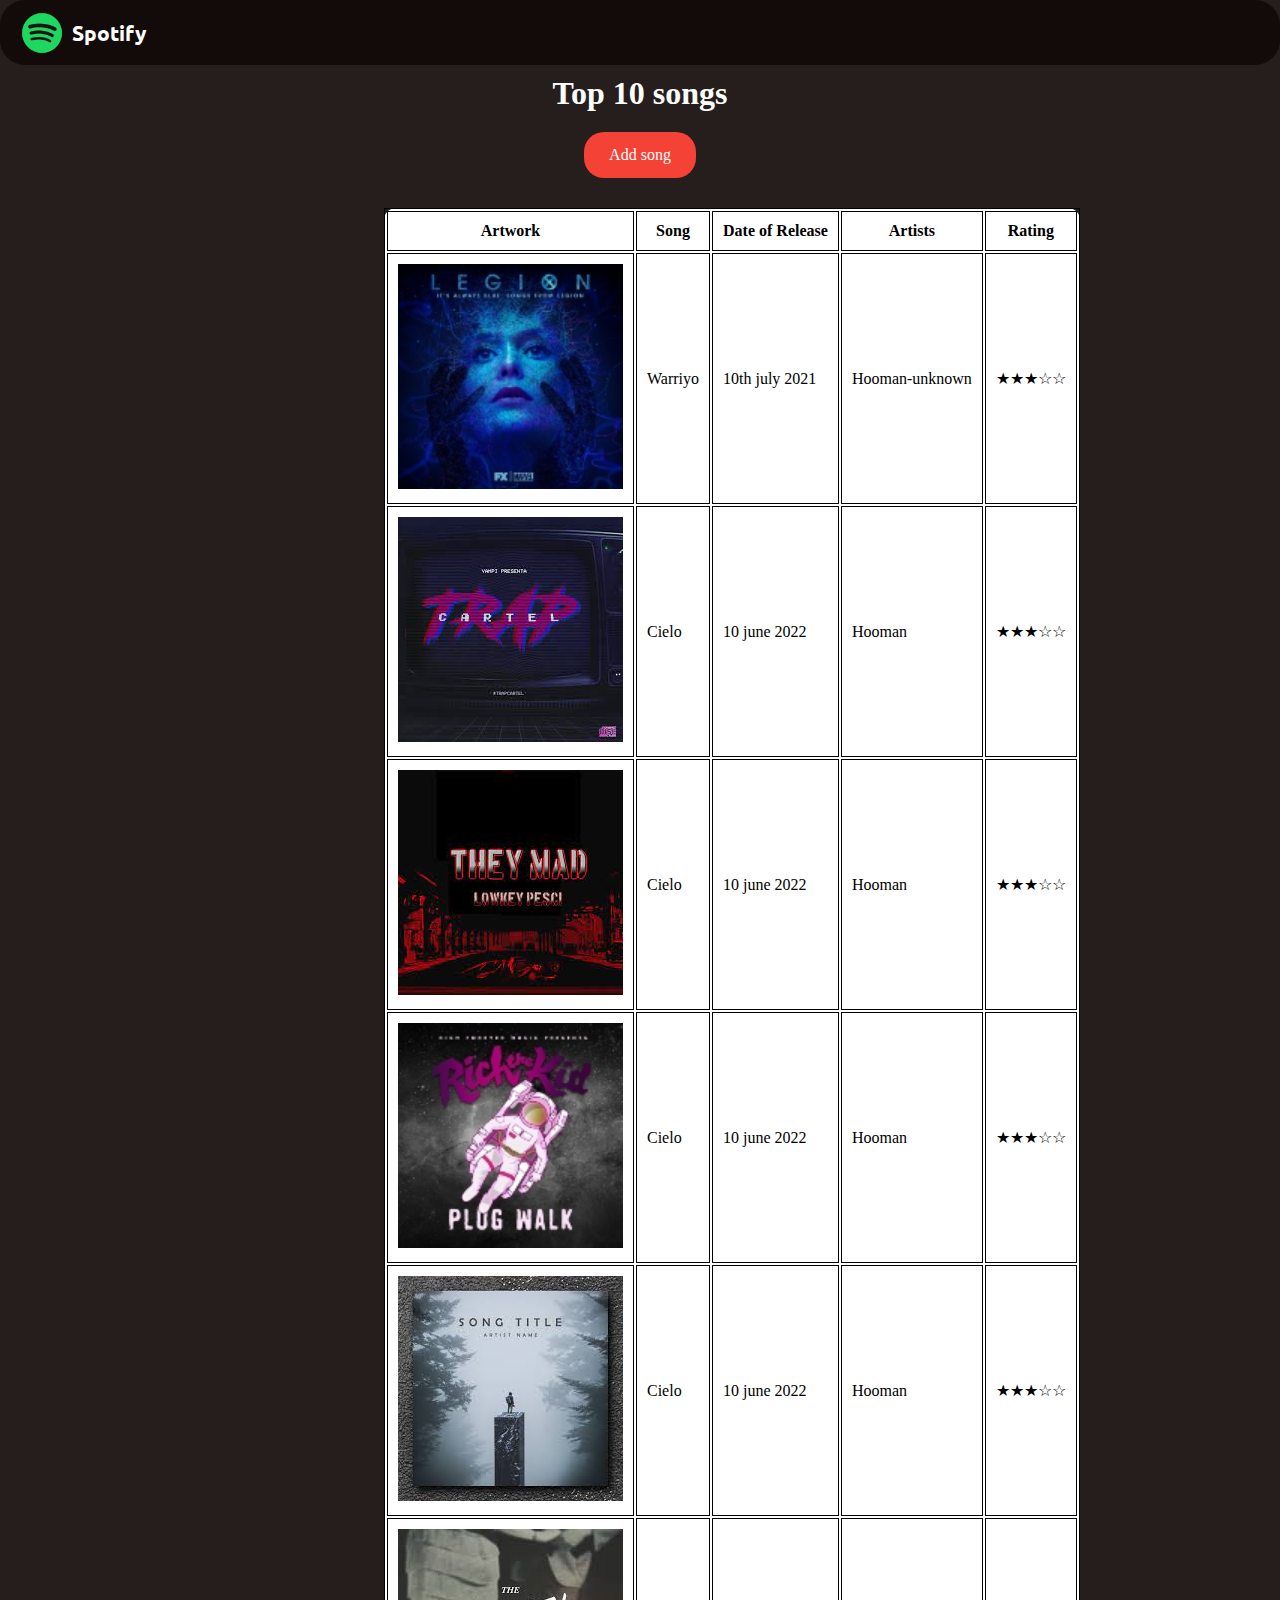
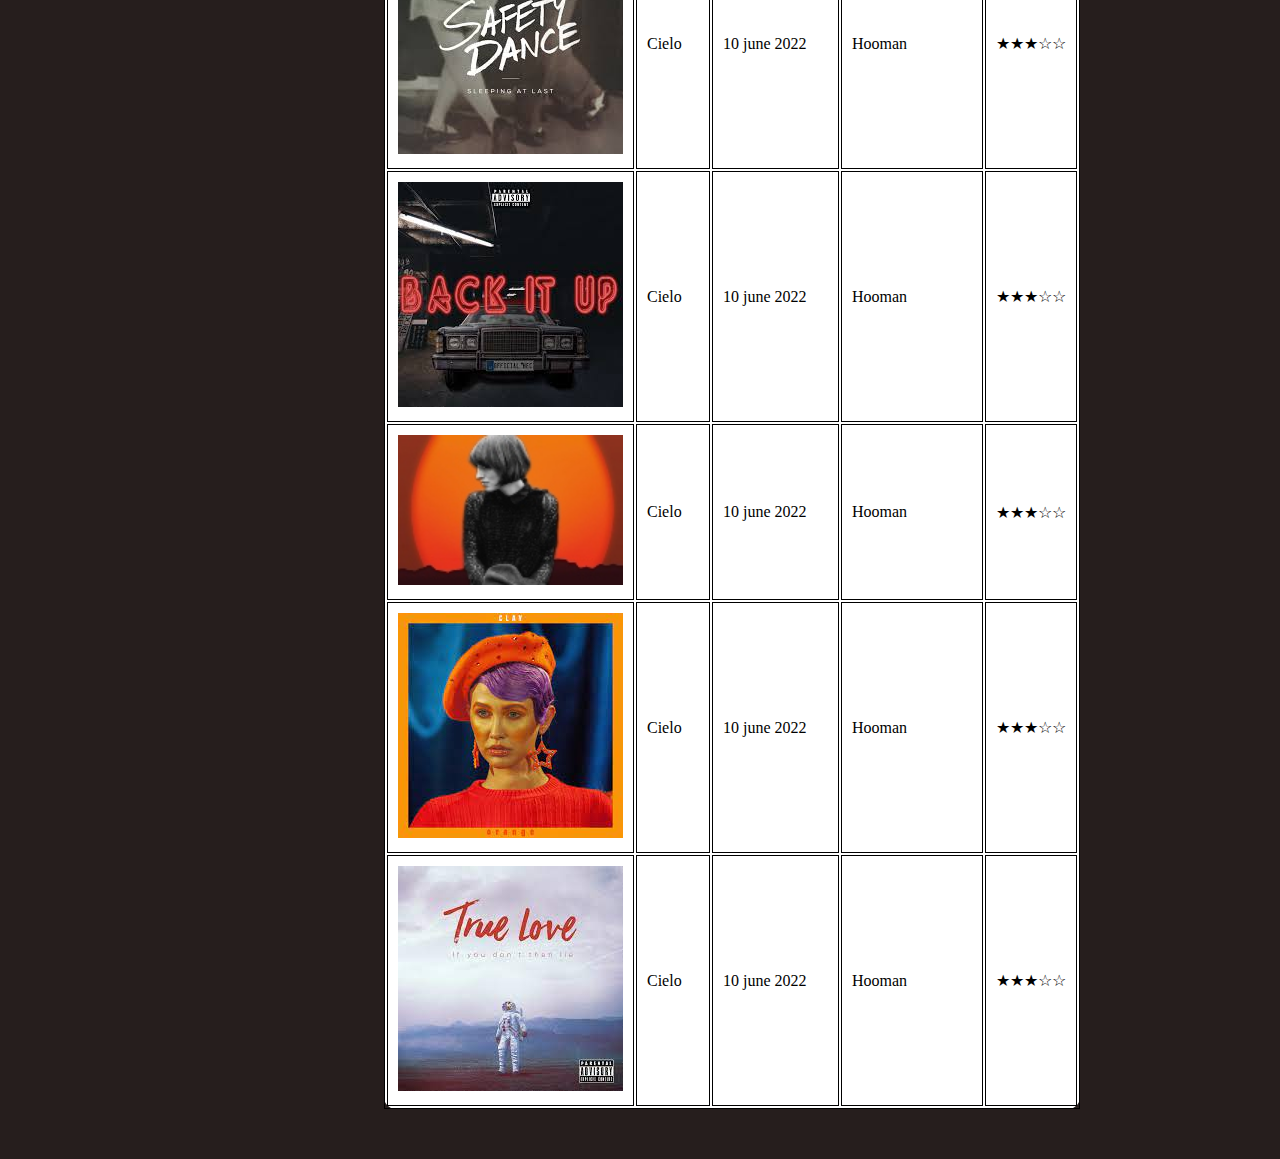
<file: explore.html>
<!DOCTYPE html>
<html lang="en" dir="ltr">

    <head>
          <meta charset="utf-8">
          <title>Spotify by darshan</title>
          <link rel="shortcut icon" href="logo.png">
          <link rel="stylesheet" href="style.css">
          <meta http-equiv="X-UA-Compatible" content="IE=edge">
          <meta name="viewport" content="width=device-width, initial-scale=1.0">
          <link rel="stylesheet" href="https://cdnjs.cloudflare.com/ajax/libs/font-awesome/6.1.1/css/all.min.css" integrity="sha512-KfkfwYDsLkIlwQp6LFnl8zNdLGxu9YAA1QvwINks4PhcElQSvqcyVLLD9aMhXd13uQjoXtEKNosOWaZqXgel0g==" crossorigin="anonymous"
            referrerpolicy="no-referrer" />
    </head>

    <body>
      <nav>
      <ul>
      <li class="brand"><img src="logo.png" alt="Spotify">Spotify</li>
      </ul>
      </nav>
      <div class="top-block">
     <center>
        <div class="block-p">
          <h1><bold>Top 10 songs</bold></h1>
        </div>
        <div class="add-block">
            <a href="addsong.html" target="_blank">Add song</a>
        </div>
        <div class="table-block">

          <table cellspacing="" border="5" >
            <center>
            <thead>
              <tr>
                <th>Artwork</th>
                <th>Song</th>
                <th>Date of Release</th>
                <th>Artists</th>
                <th>Rating</th>
              </tr>
            </thead>
            <tbody>
              <tr>
                <td> <img src="covers/1.jpg" alt="artwork of warriyo"  width="100%"> </td>
                <td>Warriyo</td>
                <td>10th july 2021</td>
                <td>Hooman-unknown</td>
                <td> &#9733;&#9733;&#9733;&#9734;&#9734;</td>
              </tr>
              <tr>
                <td><img src="covers/2.jpg"  alt=""></td>
                <td>Cielo</td>
                <td>10 june 2022</td>
                <td>Hooman</td>
                <td> &#9733;&#9733;&#9733;&#9734;&#9734;</td>
              </tr>
              <tr>
                <td><img src="covers/3.jpg"  alt=""></td>
                <td>Cielo</td>
                <td>10 june 2022</td>
                <td>Hooman</td>
                <td> &#9733;&#9733;&#9733;&#9734;&#9734;</td>
              </tr>
              <tr>
                <td><img src="covers/4.jpg"  alt="" width="100%"></td>
                <td>Cielo</td>
                <td>10 june 2022</td>
                <td>Hooman</td>
                <td> &#9733;&#9733;&#9733;&#9734;&#9734;</td>
              </tr>
              <tr>
                <td><img src="covers/5.jpg" alt=""></td>
                <td>Cielo</td>
                <td>10 june 2022</td>
                <td>Hooman</td>
                <td> &#9733;&#9733;&#9733;&#9734;&#9734;</td>
              </tr>
              <tr>
                <td><img src="covers/6.jpg" alt=""></td>
                <td>Cielo</td>
                <td>10 june 2022</td>
                <td>Hooman</td>
                <td> &#9733;&#9733;&#9733;&#9734;&#9734;</td>
              </tr>
              <tr>
                <td><img src="covers/7.jpg" alt=""></td>
                <td>Cielo</td>
                <td>10 june 2022</td>
                <td>Hooman</td>
                <td> &#9733;&#9733;&#9733;&#9734;&#9734;</td>
              </tr>
              <tr>
                <td><img src="covers/8.jpg" alt="" width="100%"></td>
                <td>Cielo</td>
                <td>10 june 2022</td>
                <td>Hooman</td>
                <td> &#9733;&#9733;&#9733;&#9734;&#9734;</td>
              </tr>
              <tr>
                <td><img src="covers/9.jpg" alt=""></td>

                <td>Cielo</td>
                <td>10 june 2022</td>
                <td>Hooman</td>
                <td> &#9733;&#9733;&#9733;&#9734;&#9734;</td>
              </tr>
              <tr>
                <td><img src="covers/10.jpg" alt=""></td>
                <td>Cielo</td>
                <td>10 june 2022</td>
                <td>Hooman</td>
                <td> &#9733;&#9733;&#9733;&#9734;&#9734;</td>
              </tr>
            </tbody>

          </table>

        </div>
</center>

</div>
    </body>
</file>
<file: style.css>
@import url('https://fonts.googleapis.com/css2?family=Ubuntu&display=swap');
@import url('https://fonts.googleapis.com/css2?family=Varela+Round&display=swap');
body{
    background-color: #261e1d;
    color: white;
}

*{
    margin: 0;
    padding: 0;
}

nav{
    font-family: 'Ubuntu', sans-serif;
}

nav ul{
    display: flex;
    border-radius: 25px;
    align-items: center;
    list-style-type: none;
    height: 65px;
    background-color: #120b0a;
    color: white;
}

nav ul li{
    padding: 0 12px;
}
a:hover, a:active {
  background-color: red;
  border-radius: 20PX;
}
a:link, a:visited {
  border-radius: 20PX;
  background-color: #f44336;
  color: white;
  padding: 14px 25px;
  text-align: center;
  text-decoration: none;
  display: inline-block;
}
table, th, td {
  border: 1px solid black;
}

th, td {
  padding: 10px;
}
.top-block{
  border-radius:12px;
}
.block-p{
padding:10px;

}
.add-block{
  padding:10px;
  margin-bottom:20px;
}

.table-block{
  background-color: white;
  color: black;
  float: left;
  margin-left: 30%;
  border-radius:12px;
  margin: white;
  border-left: 50px;
  margin-bottom: 50px;
}

.brand img{
    width: 44px;
    padding: 0 8px;
}

.brand {
    display: flex;
    align-items: center;
    font-weight: bolder;
    font-size: 1.3rem;
}

.container{
    min-height: 72vh;
    background-color: black;
    color: white;
   font-family: 'Varela Round', sans-serif;
   display: flex;
   margin: 23px auto;
   width: 70%;
   border-radius: 12px;
   padding: 34px;
   background-image: url('bg.jpg');
}

.bottom{
    position: sticky;
    bottom: 0;
    height: 130px;
    background-color: black;
    color: white;
    display: flex;
    justify-content: center;
    align-items: center;
    flex-direction: column;
}

.icons{
    margin-top: 14px;
}
.icons i{
    cursor: pointer;
}

#myProgressBar{
    width: 80vw;
    cursor: pointer;
}

.songItemContainer{
    margin-top: 74px;
}

.songItem{
    height: 50px;
    display: flex;
    background-color: white;

    color: black;
    margin: 12px 0;
    justify-content: space-between;
    align-items: center;
    border-radius: 34px;
}

.songItem img{
    width: 43px;
    margin: 0 23px;
    border-radius: 34px;
}

.timestamp{
    margin: 0 23px;
}

.timestamp i{
    cursor: pointer;
}

.songInfo{
    position: absolute;
    left: 10vw;
    font-family: 'Varela Round', sans-serif;
}

.songInfo img{
    opacity: 0;
    transition: opacity 0.4s ease-in;
}

@media only screen and (max-width: 1100px) {
    body {
      background-color: white;
    }
  }
</file>
